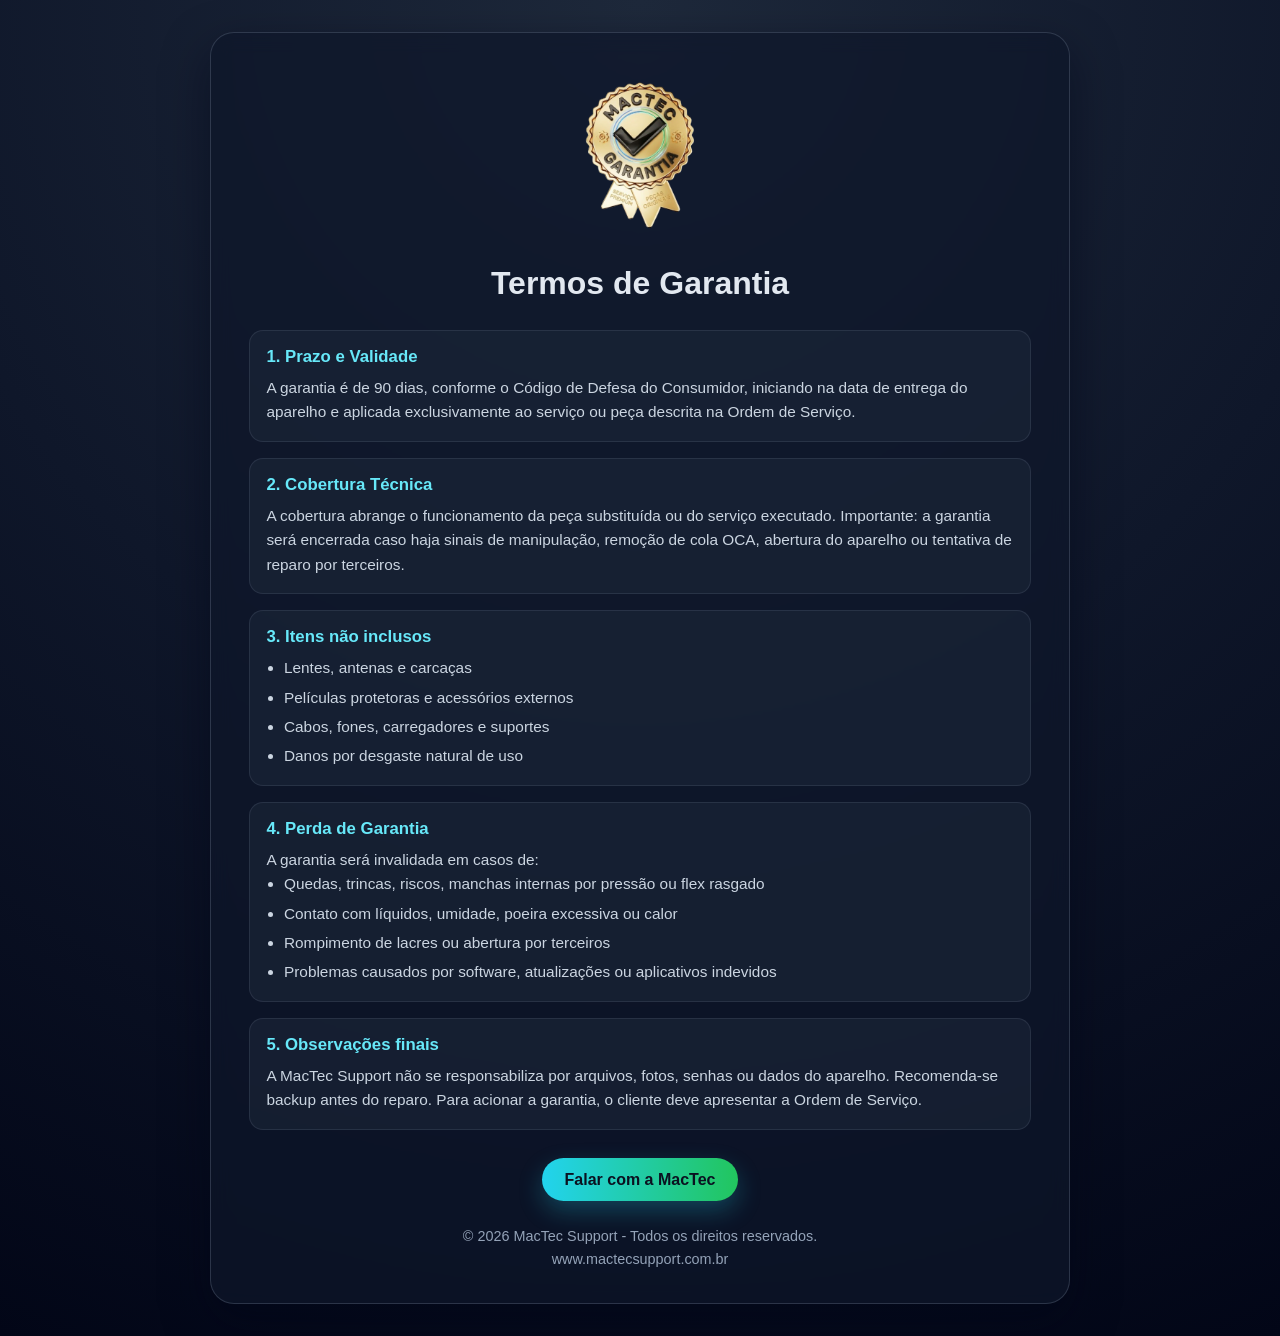
<file: garantia.html>
<!DOCTYPE html>
<html lang="pt-BR">
<head>
    <meta charset="UTF-8">
    <meta name="viewport" content="width=device-width, initial-scale=1.0">
    <title>Termos de Garantia | MacTec Support</title>
    <style>
        :root {
            --bg: #0f172a;
            --text: #e2e8f0;
            --text-muted: #cbd5e1;
            --card-bg: rgba(15, 23, 42, 0.72);
            --card-border: rgba(148, 163, 184, 0.24);
            --accent-start: #22d3ee;
            --accent-end: #22c55e;
        }

        * {
            box-sizing: border-box;
            margin: 0;
            padding: 0;
        }

        body {
            min-height: 100vh;
            font-family: Inter, -apple-system, BlinkMacSystemFont, 'Segoe UI', Roboto, sans-serif;
            background: radial-gradient(circle at top, #1e293b 0%, var(--bg) 50%, #020617 100%);
            color: var(--text);
            display: flex;
            align-items: center;
            justify-content: center;
            padding: 2rem 1rem;
        }

        .garantia-card {
            width: min(860px, 100%);
            background: var(--card-bg);
            border: 1px solid var(--card-border);
            border-radius: 24px;
            backdrop-filter: blur(10px);
            -webkit-backdrop-filter: blur(10px);
            box-shadow: 0 18px 45px rgba(2, 6, 23, 0.5);
            padding: 2rem clamp(1.2rem, 3vw, 2.5rem);
        }

        .garantia-selo {
            display: block;
            width: min(100%, 180px);
            max-width: 180px;
            margin: 0 auto 1.25rem;
            height: auto;
        }

        h1 {
            text-align: center;
            font-size: clamp(1.45rem, 3.8vw, 2rem);
            margin-bottom: 1.75rem;
        }

        .termos {
            display: grid;
            gap: 1rem;
        }

        .item {
            background: rgba(30, 41, 59, 0.55);
            border: 1px solid rgba(148, 163, 184, 0.14);
            border-radius: 14px;
            padding: 1rem;
        }

        .item h2 {
            font-size: 1.05rem;
            margin-bottom: 0.55rem;
            color: #67e8f9;
        }

        .item p,
        .item li {
            color: var(--text-muted);
            line-height: 1.6;
            font-size: 0.96rem;
        }

        .item ul {
            margin-left: 1.1rem;
            display: grid;
            gap: 0.3rem;
        }

        .cta-wrap {
            margin-top: 1.75rem;
            display: flex;
            justify-content: center;
        }

        .cta-btn {
            text-decoration: none;
            color: #0b1120;
            font-weight: 700;
            background: linear-gradient(90deg, var(--accent-start), var(--accent-end));
            border-radius: 999px;
            padding: 0.8rem 1.4rem;
            transition: transform 0.2s ease, box-shadow 0.2s ease;
            box-shadow: 0 10px 24px rgba(34, 211, 238, 0.25);
        }

        .cta-btn:hover {
            transform: translateY(-2px);
            box-shadow: 0 14px 30px rgba(34, 197, 94, 0.32);
        }

        footer {
            text-align: center;
            margin-top: 1.5rem;
            color: #94a3b8;
            font-size: 0.9rem;
            line-height: 1.6;
        }
    </style>
</head>
<body>
    <main class="garantia-card" aria-label="Termos de garantia MacTec Support">
        <img class="garantia-selo" src="/assets/SELO_GARANTIA.png" alt="Selo de garantia MacTec Support">
        <h1>Termos de Garantia</h1>

        <section class="termos">
            <article class="item">
                <h2>1. Prazo e Validade</h2>
                <p>A garantia é de 90 dias, conforme o Código de Defesa do Consumidor, iniciando na data de entrega do aparelho e aplicada exclusivamente ao serviço ou peça descrita na Ordem de Serviço.</p>
            </article>

            <article class="item">
                <h2>2. Cobertura Técnica</h2>
                <p>A cobertura abrange o funcionamento da peça substituída ou do serviço executado. Importante: a garantia será encerrada caso haja sinais de manipulação, remoção de cola OCA, abertura do aparelho ou tentativa de reparo por terceiros.</p>
            </article>

            <article class="item">
                <h2>3. Itens não inclusos</h2>
                <ul>
                    <li>Lentes, antenas e carcaças</li>
                    <li>Películas protetoras e acessórios externos</li>
                    <li>Cabos, fones, carregadores e suportes</li>
                    <li>Danos por desgaste natural de uso</li>
                </ul>
            </article>

            <article class="item">
                <h2>4. Perda de Garantia</h2>
                <p>A garantia será invalidada em casos de:</p>
                <ul>
                    <li>Quedas, trincas, riscos, manchas internas por pressão ou flex rasgado</li>
                    <li>Contato com líquidos, umidade, poeira excessiva ou calor</li>
                    <li>Rompimento de lacres ou abertura por terceiros</li>
                    <li>Problemas causados por software, atualizações ou aplicativos indevidos</li>
                </ul>
            </article>

            <article class="item">
                <h2>5. Observações finais</h2>
                <p>A MacTec Support não se responsabiliza por arquivos, fotos, senhas ou dados do aparelho. Recomenda-se backup antes do reparo. Para acionar a garantia, o cliente deve apresentar a Ordem de Serviço.</p>
            </article>
        </section>

        <div class="cta-wrap">
            <a class="cta-btn" href="https://wa.me/5511945462973" target="_blank" rel="noopener noreferrer">Falar com a MacTec</a>
        </div>

        <footer>
            <p>© 2026 MacTec Support - Todos os direitos reservados.</p>
            <p>www.mactecsupport.com.br</p>
        </footer>
    </main>
</body>
</html>
</file>
